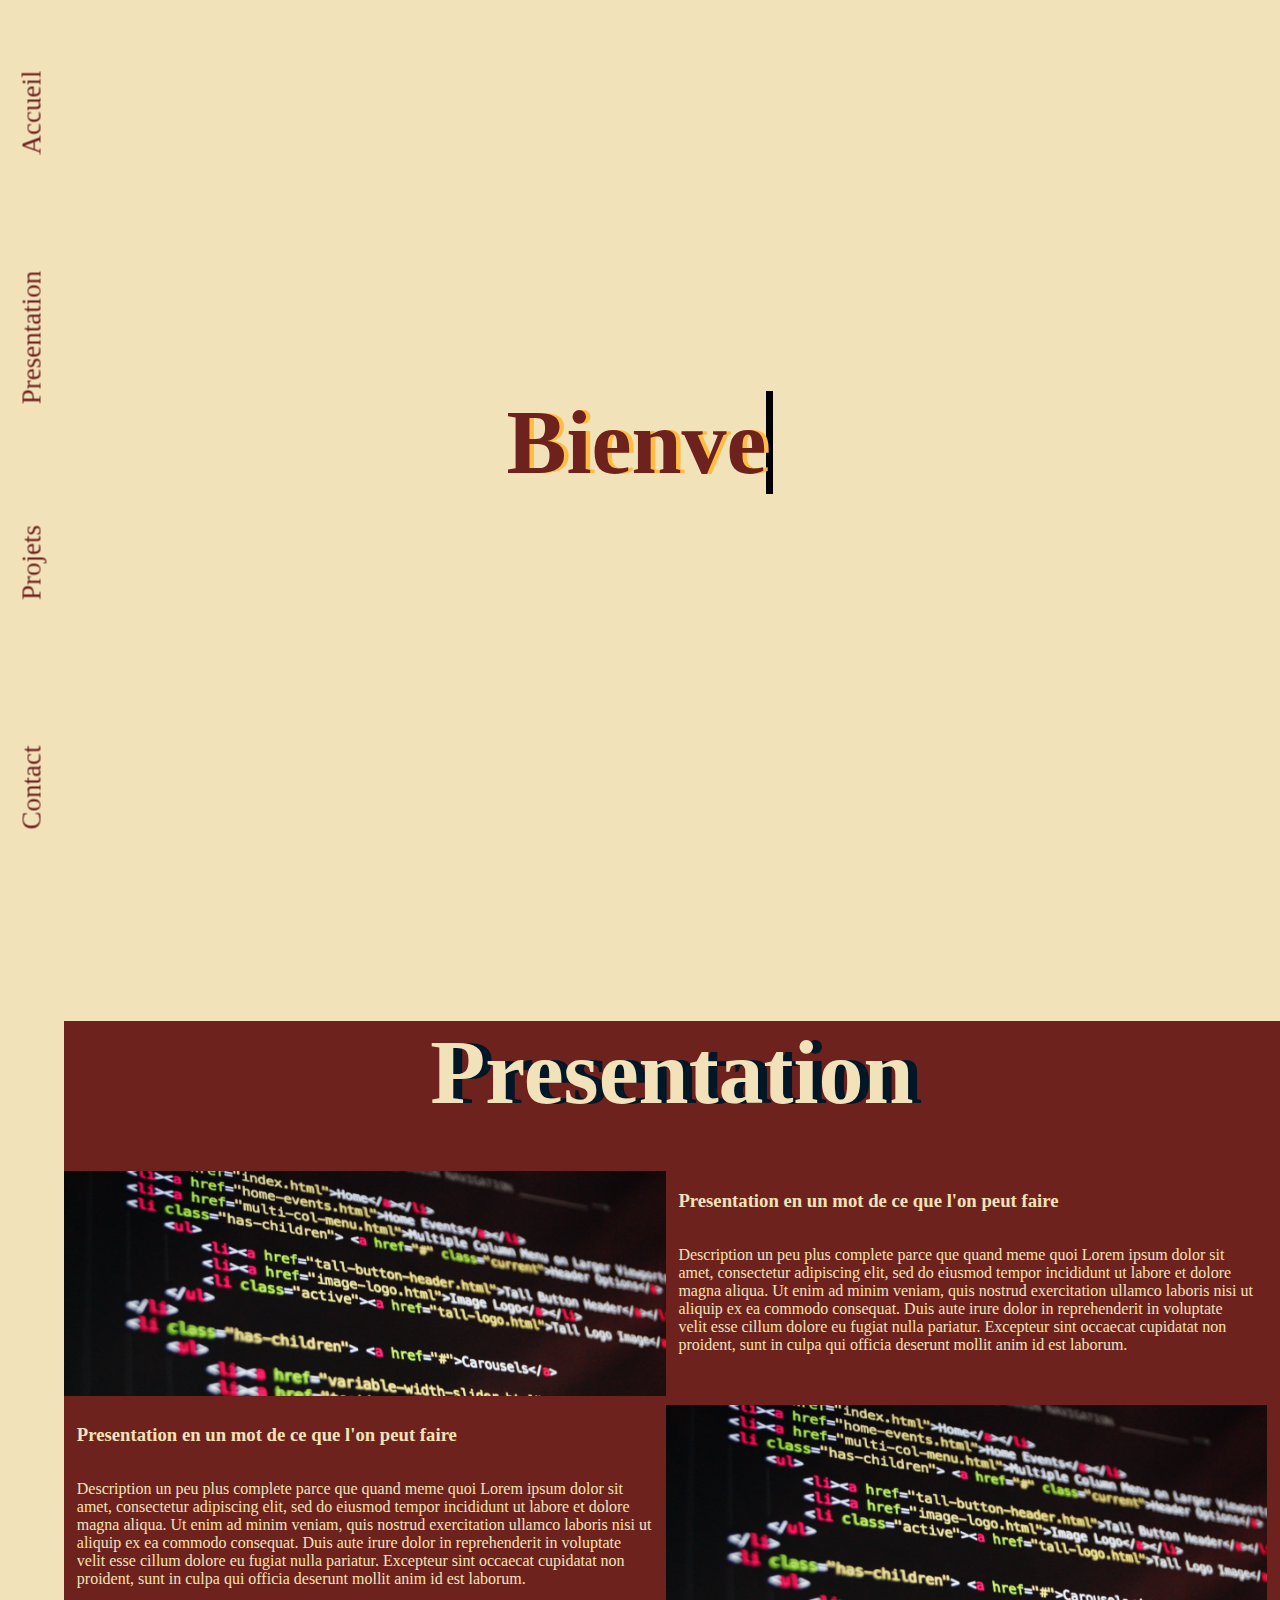
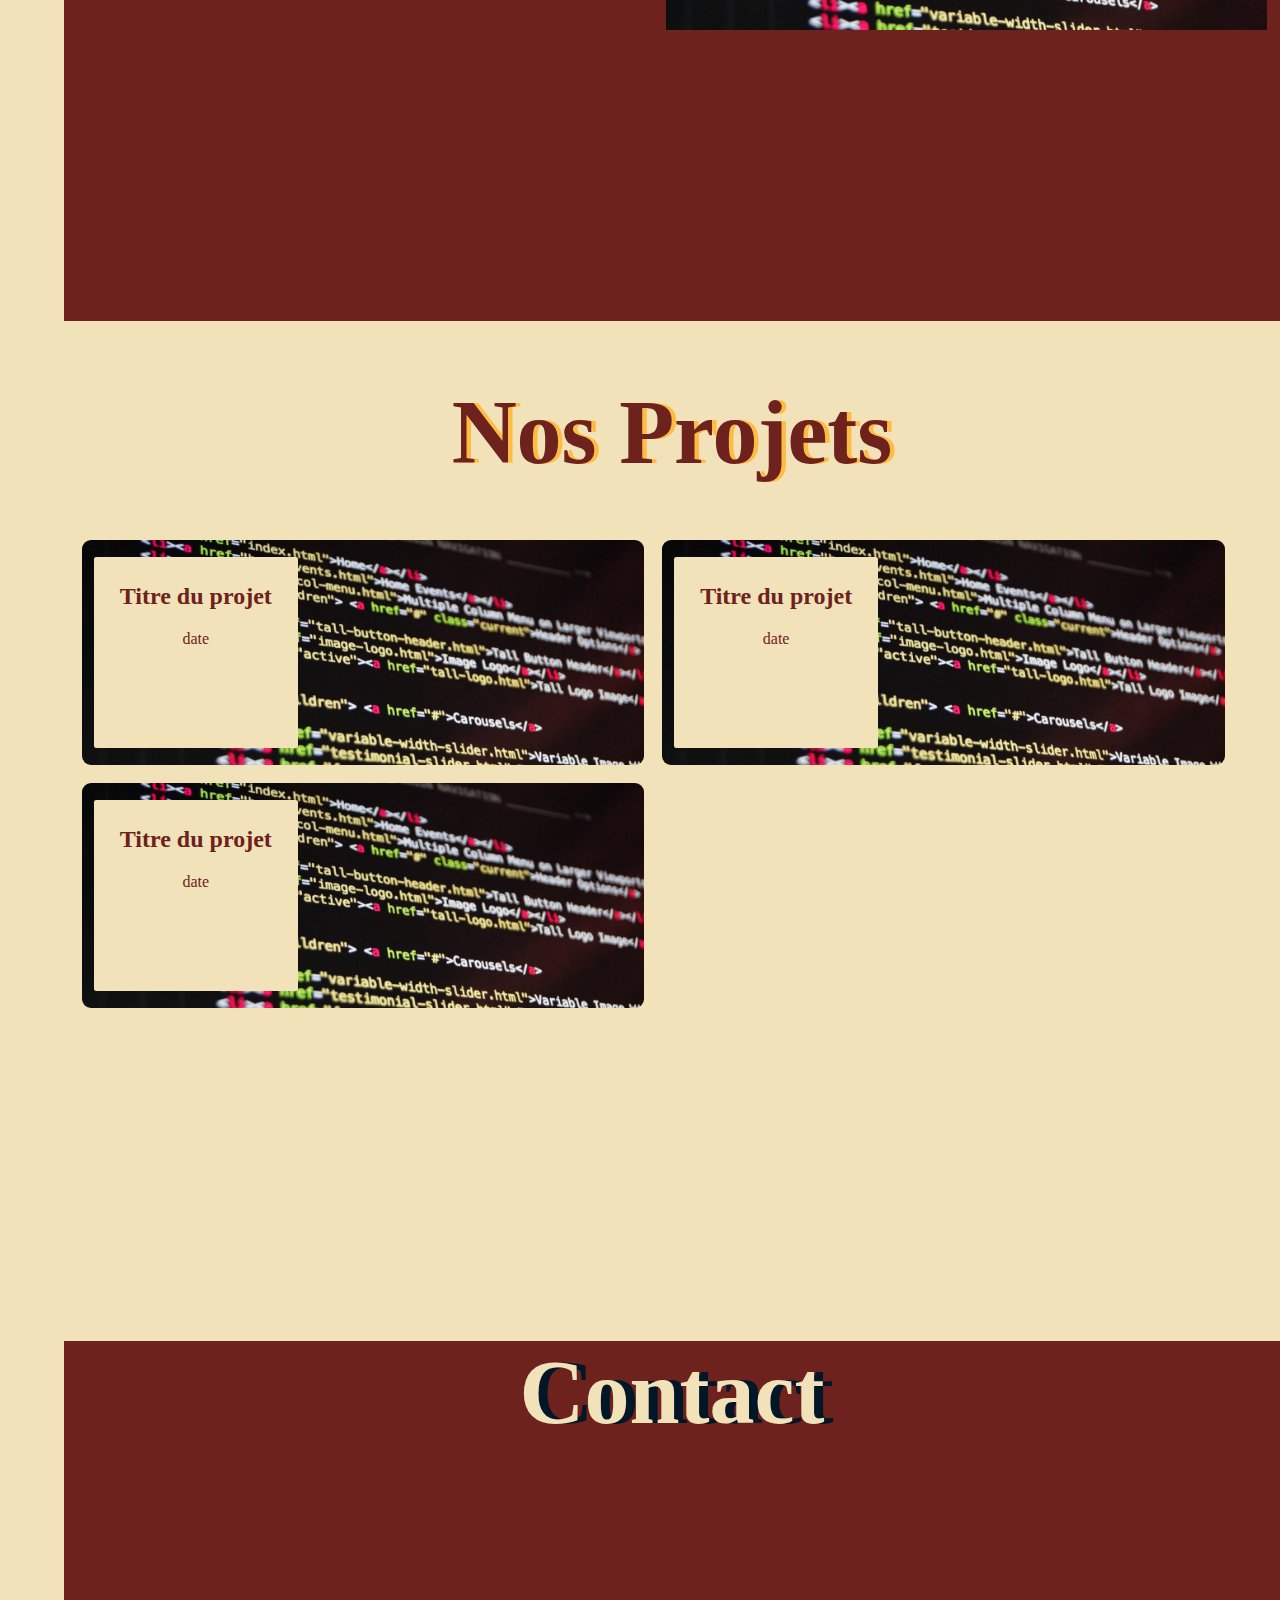
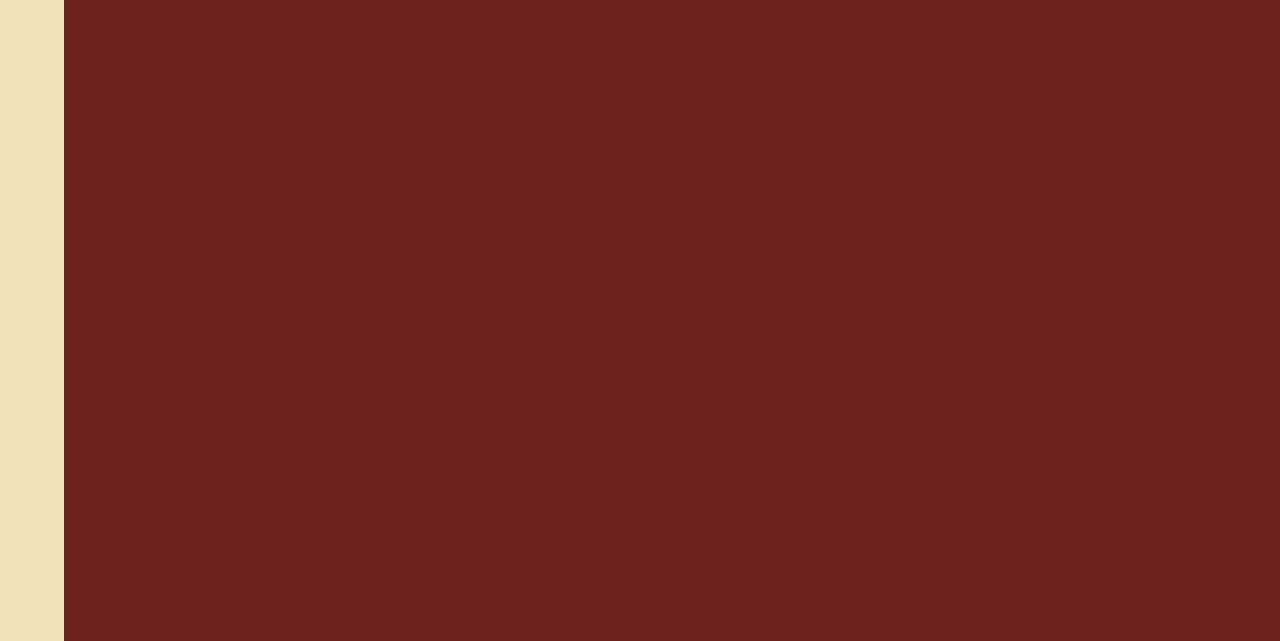
<file: index.html>
<!DOCTYPE html>
<html>
<script>
    var TxtType = function(el, toRotate, period) {
        this.toRotate = toRotate;
        this.el = el;
        this.loopNum = 0;
        this.period = parseInt(period, 10) || 2000;
        this.txt = '';
        this.tick();
        this.isDeleting = false;
    };

    TxtType.prototype.tick = function() {
        var i = this.loopNum % this.toRotate.length;
        var fullTxt = this.toRotate[i];

        if (this.isDeleting) {
            this.txt = fullTxt.substring(0, this.txt.length - 1);
        } else {
            this.txt = fullTxt.substring(0, this.txt.length + 1);
        }

        this.el.innerHTML = '<span class="wrap">' + this.txt + '</span>';

        var that = this;
        var delta = 200 - Math.random() * 100;

        if (this.isDeleting) {
            delta /= 2;
        }

        if (!this.isDeleting && this.txt === fullTxt) {
            delta = this.period;
            this.isDeleting = true;
        } else if (this.isDeleting && this.txt === '') {
            this.isDeleting = false;
            this.loopNum++;
            delta = 500;
        }

        setTimeout(function() {
            that.tick();
        }, delta);
    };

    window.onload = function() {
        var elements = document.getElementsByClassName('main-title');
        for (var i = 0; i < elements.length; i++) {
            var toRotate = elements[i].getAttribute('data-type');
            var period = elements[i].getAttribute('data-period');
            if (toRotate) {
                new TxtType(elements[i], JSON.parse(toRotate), period);
            }
        }
        // INJECT CSS
        var css = document.createElement("style");
        css.type = "text/css";
        css.innerHTML = ".main-title > .wrap { border-right: 0.08em solid #000}";
        document.body.appendChild(css);
    };
</script>
<link href="./style.css" rel="stylesheet">

<head>
    <title>Yohann TOURDES</title>
</head>

<body>
    <nav class="nav">
        <ul class="nav-list">
            <a href="#welcome">Accueil</a>
            <a href="#presentation">Presentation</a>
            <a href="#projects">Projets</a>
            <a href="#contact">Contact</a>
        </ul>
    </nav>
    <div>
        <section class="welcome" id="welcome">
            <h1 class="main-title" data-type='[ "Bienvenue sur mon site !","Je suis &eacute;tudiant en informatique.", "Je suis &eacute;galement freelance web !" ]'>
            </h1>
        </section>

        <section class="presentation" id="presentation">
            <h1>Presentation</h1>
            <div>
                <div class="image" style="background-image:url(./pictures/code.jpg);"></div>
                <div class="description">
                    <h3>Presentation en un mot de ce que l'on peut faire</h3>
                    <p>Description un peu plus complete parce que quand meme quoi Lorem ipsum dolor sit amet, consectetur adipiscing elit, sed do eiusmod tempor incididunt ut labore et dolore magna aliqua. Ut enim ad minim veniam, quis nostrud exercitation ullamco laboris nisi ut aliquip ex ea commodo consequat. Duis aute irure dolor in reprehenderit in voluptate velit esse cillum dolore eu fugiat nulla pariatur. Excepteur sint occaecat cupidatat non proident, sunt in culpa qui officia deserunt mollit anim id est laborum.</p>
                </div>
                <div class="description">
                    <h3>Presentation en un mot de ce que l'on peut faire</h3>
                    <p>Description un peu plus complete parce que quand meme quoi Lorem ipsum dolor sit amet, consectetur adipiscing elit, sed do eiusmod tempor incididunt ut labore et dolore magna aliqua. Ut enim ad minim veniam, quis nostrud exercitation ullamco laboris nisi ut aliquip ex ea commodo consequat. Duis aute irure dolor in reprehenderit in voluptate velit esse cillum dolore eu fugiat nulla pariatur. Excepteur sint occaecat cupidatat non proident, sunt in culpa qui officia deserunt mollit anim id est laborum.</p>
                </div>
                <div class="image" style="background-image:url(./pictures/code.jpg);"></div>
                
            </div>

        </section>
        <section class="projects" id="projects">
            <h1>Nos Projets</h1>
            <div class="card-list">
                <div id="card" class="card" style="background-image:url(./pictures/code.jpg);">
                    <div class="content"><h2>Titre du projet</h2><p>date</p></div>
                </div>
                <div id="card" class="card" style="background-image:url(./pictures/code.jpg);">
                    <div class="content"><h2>Titre du projet</h2><p>date</p></div>
                </div>
                <div id="card" class="card" style="background-image:url(./pictures/code.jpg);">
                    <div class="content"><h2>Titre du projet</h2><p>date</p></div>
                </div>
            </div>
            
        </section>
        <section class="contact" id="contact">
            <h1>Contact</h1>
            <div></div>
        </section>

    </div>
</body>

</html>
</file>
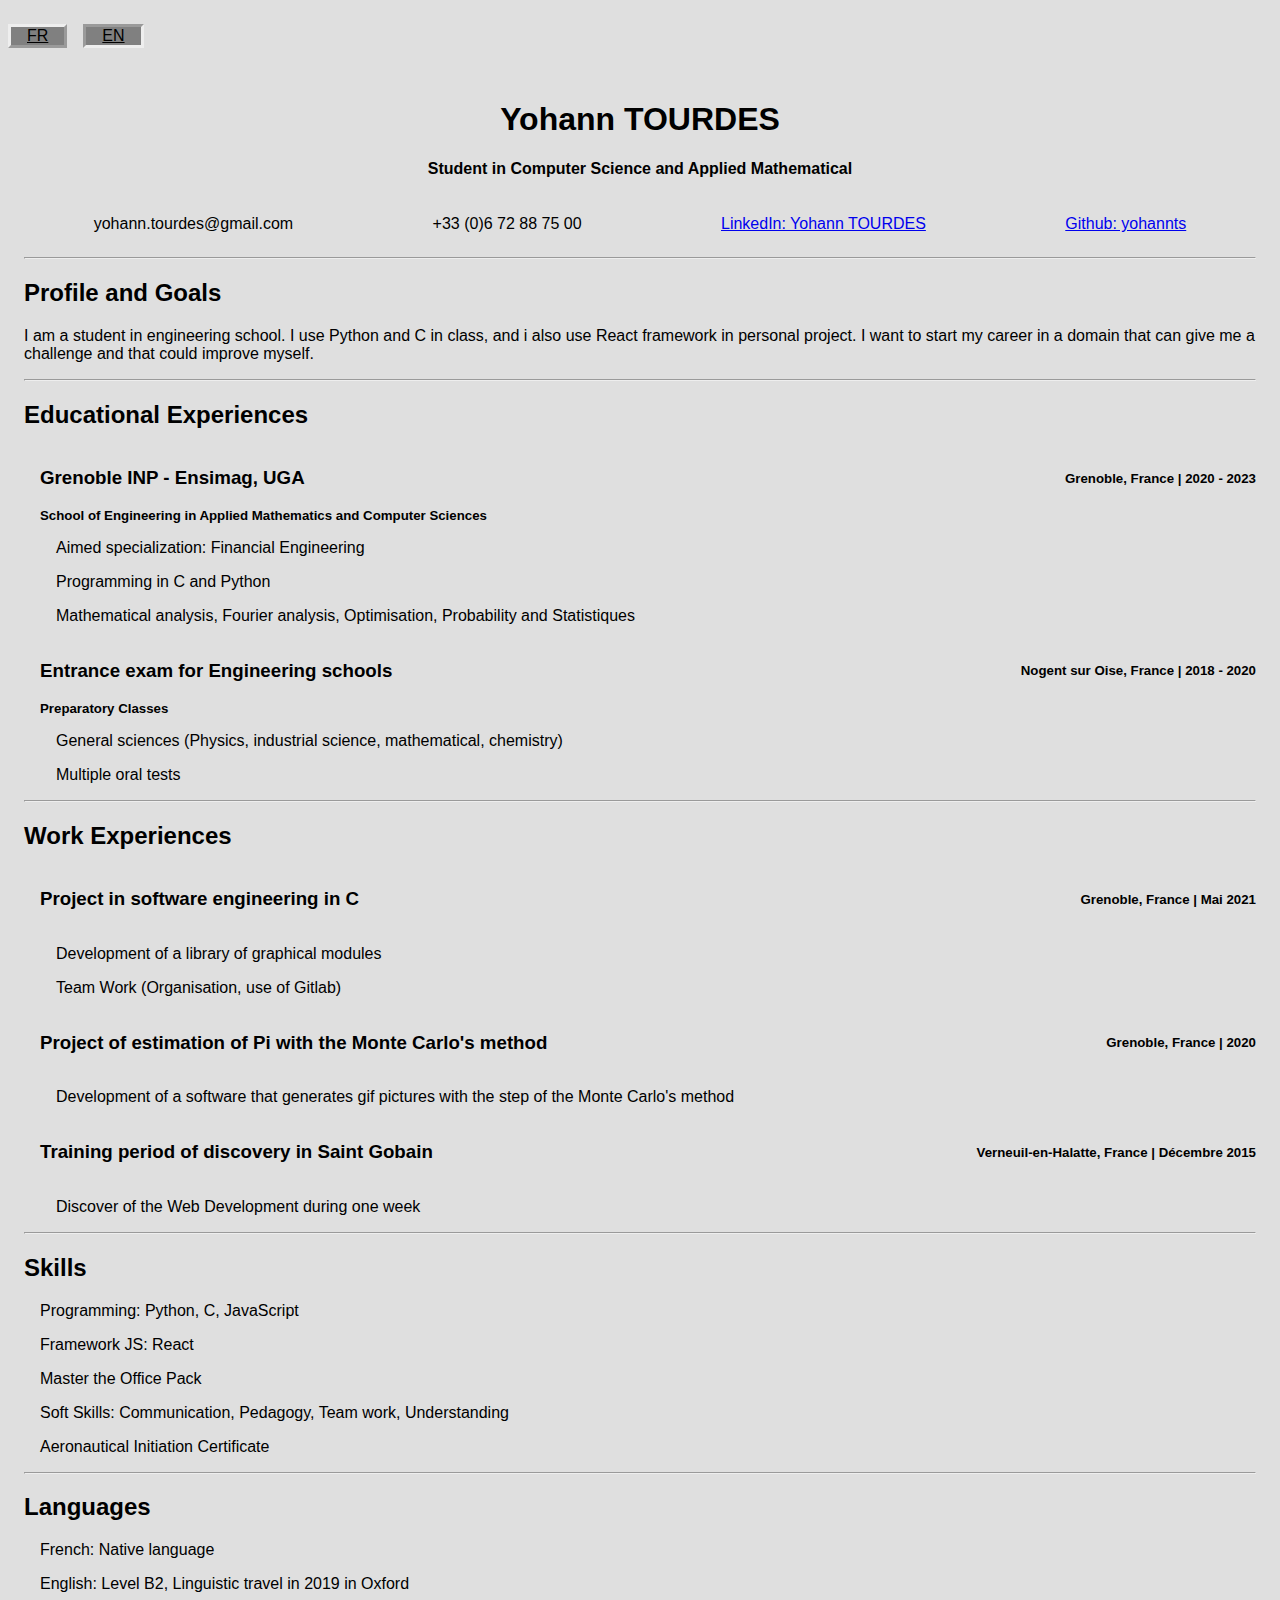
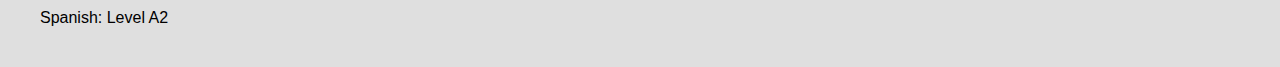
<file: views/CV_EN.html>
<!DOCTYPE html>
<html>
  <head>
    <title>Yohann TOURDES</title>
  </head>
  <body style="font-family: sans-serif; background-color: rgb(223, 223, 223)">
    <div style="display: flex; font-family: sans-serif">
      <p
        style="border-style: outset; background-color: grey; margin-right: 1em"
      >
        <a href="CV_FR.html" style="color: black; margin: 1em">FR</a>
      </p>
      <p style="border-style: inset; background-color: grey">
        <a href="CV_EN.html" style="color: black; margin: 1em">EN</a>
      </p>
    </div>
    <div style="padding: 1em; font-family: sans-serif">
      <h1 style="display: flex; justify-content: center">Yohann TOURDES</h1>
      <h4 style="display: flex; justify-content: center">
        Student in Computer Science and Applied Mathematical
      </h4>

      <div style="display: flex; justify-content: space-around">
        <p>yohann.tourdes@gmail.com</p>
        <p>+33 (0)6 72 88 75 00</p>
        <p>
          <a href="https://www.linkedin.com/in/yohann-tourdes/"
            >LinkedIn: Yohann TOURDES</a
          >
        </p>
        <p><a href="https://github.com/yohannts">Github: yohannts</a></p>
      </div>
      <hr />
      <h2>Profile and Goals</h2>
      <p>
        I am a student in engineering school. I use Python and C in class, and i
        also use React framework in personal project. I want to start my career
        in a domain that can give me a challenge and that could improve myself.
      </p>
      <hr />

      <h2>Educational Experiences</h2>
      <div style="margin-left: 1em">
        <div style="display: flex; justify-content: space-between">
          <h3>Grenoble INP - Ensimag, UGA</h3>
          <h5>Grenoble, France | 2020 - 2023</h5>
        </div>
        <h5 style="margin: 0">
          School of Engineering in Applied Mathematics and Computer Sciences
        </h5>
        <div style="margin-left: 1em">
          <p>Aimed specialization: Financial Engineering</p>
          <p>Programming in C and Python</p>
          <p>
            Mathematical analysis, Fourier analysis, Optimisation, Probability
            and Statistiques
          </p>
        </div>
      </div>

      <div style="margin-left: 1em">
        <div style="display: flex; justify-content: space-between">
          <h3>Entrance exam for Engineering schools</h3>
          <h5>Nogent sur Oise, France | 2018 - 2020</h5>
        </div>
        <h5 style="margin: 0">Preparatory Classes</h5>
        <div style="margin-left: 1em">
          <p>
            General sciences (Physics, industrial science, mathematical,
            chemistry)
          </p>
          <p>Multiple oral tests</p>
        </div>
      </div>

      <hr />

      <h2>Work Experiences</h2>
      <div style="margin-left: 1em">
        <div
          style="
            display: flex;
            justify-content: space-between;
            margin-bottom: 0;
          "
        >
          <h3>Project in software engineering in C</h3>
          <h5>Grenoble, France | Mai 2021</h5>
        </div>
        <div style="margin-left: 1em; margin-top: 0">
          <p>Development of a library of graphical modules</p>
          <p>Team Work (Organisation, use of Gitlab)</p>
        </div>
      </div>

      <div style="margin-left: 1em">
        <div
          style="
            display: flex;
            justify-content: space-between;
            margin-bottom: 0;
          "
        >
          <h3>Project of estimation of Pi with the Monte Carlo's method</h3>
          <h5>Grenoble, France | 2020</h5>
        </div>
        <div style="margin-left: 1em; margin-top: 0">
          <p>
            Development of a software that generates gif pictures with the step
            of the Monte Carlo's method
          </p>
        </div>
      </div>

      <div style="margin-left: 1em">
        <div
          style="
            display: flex;
            justify-content: space-between;
            margin-bottom: 0;
          "
        >
          <h3>Training period of discovery in Saint Gobain</h3>
          <h5>Verneuil-en-Halatte, France | Décembre 2015</h5>
        </div>
        <div style="margin-left: 1em; margin-top: 0">
          <p>Discover of the Web Development during one week</p>
        </div>
      </div>

      <hr />

      <h2>Skills</h2>
      <div style="margin-left: 1em">
        <p>Programming: Python, C, JavaScript</p>
        <p>Framework JS: React</p>
        <p>Master the Office Pack</p>
        <p>Soft Skills: Communication, Pedagogy, Team work, Understanding</p>
        <p>Aeronautical Initiation Certificate</p>
      </div>

      <hr />

      <h2>Languages</h2>
      <div style="margin-left: 1em">
        <p>French: Native language</p>
        <p>English: Level B2, Linguistic travel in 2019 in Oxford</p>
        <p>Spanish: Level A2</p>
      </div>
    </div>
  </body>
</html>
</file>
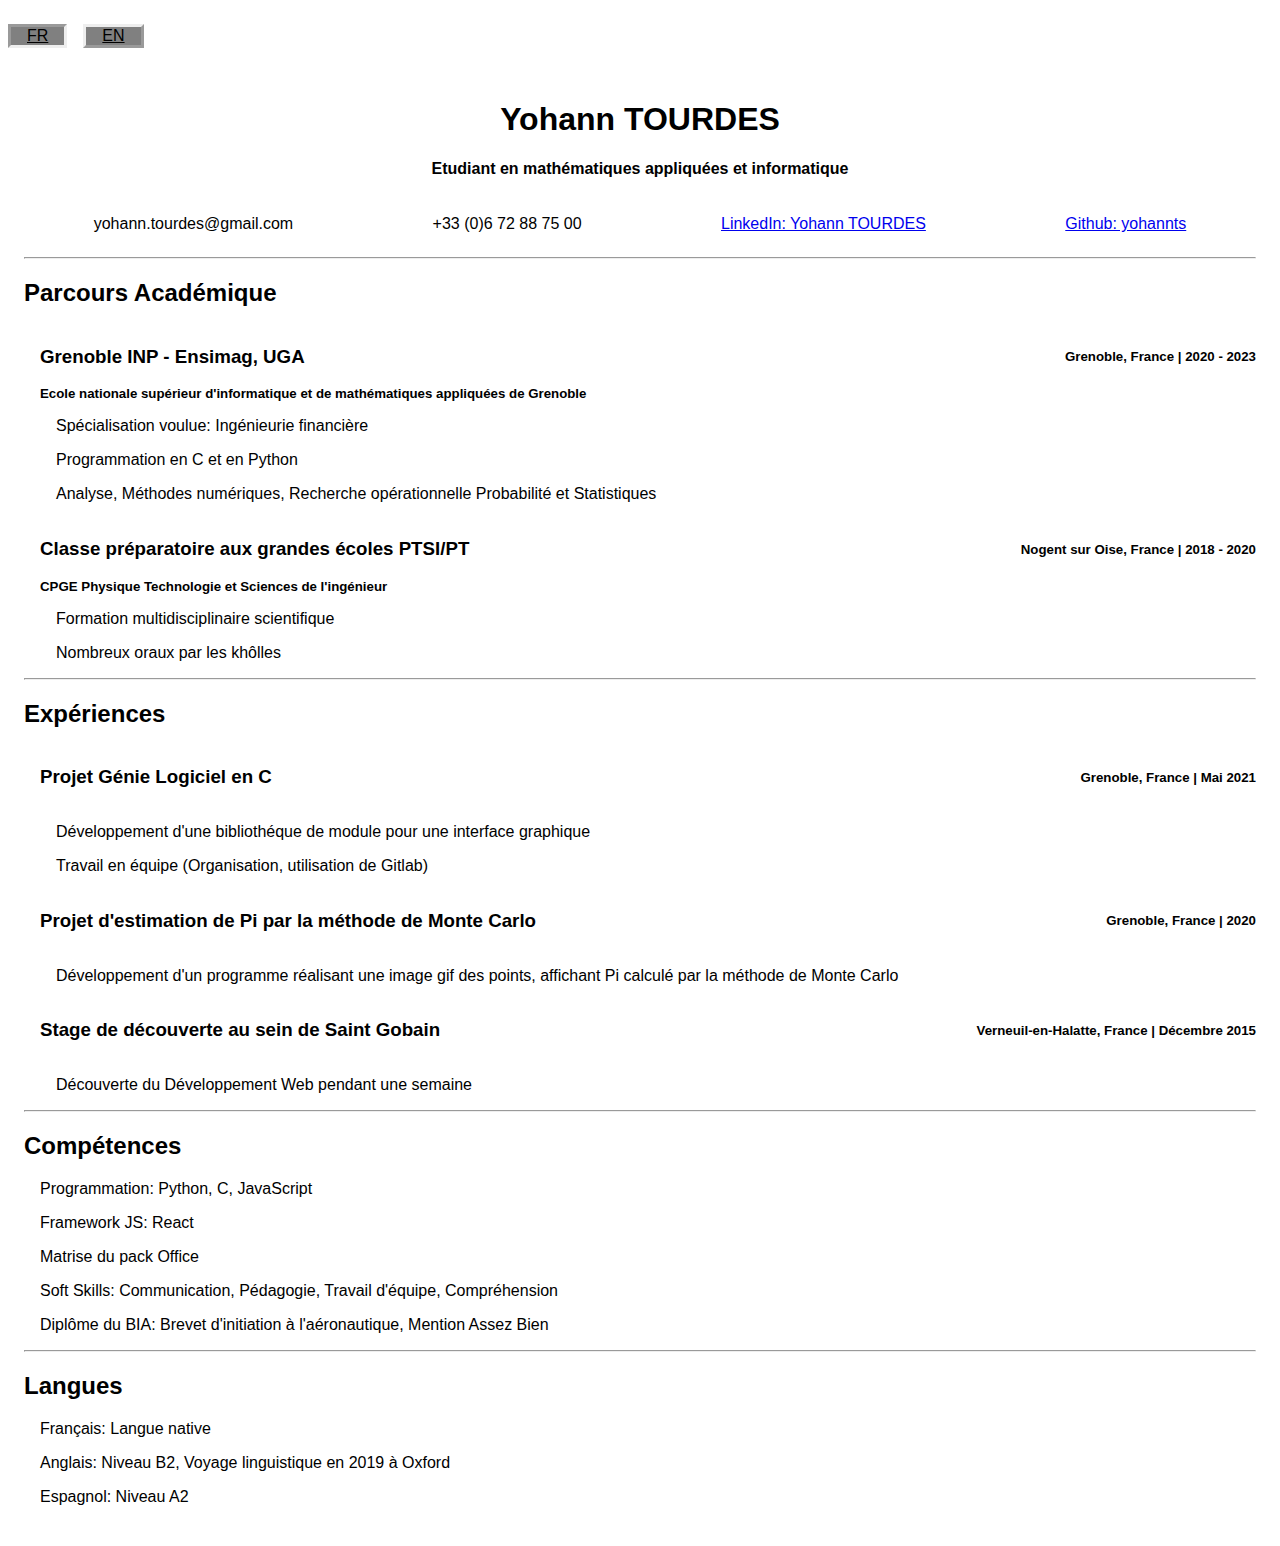
<file: views/CV_FR.html>
<!DOCTYPE html>
<html>
  <head>
    <title>Yohann TOURDES</title>
  </head>
  <body style="font-family: sans-serif">
    <div style="display: flex; font-family: sans-serif">
      <p style="border-style: inset; background-color: grey; margin-right: 1em">
        <a href="CV_FR.html" style="color: black; margin: 1em">FR</a>
      </p>
      <p style="border-style: outset; background-color: grey">
        <a href="CV_EN.html" style="color: black; margin: 1em">EN</a>
      </p>
    </div>

    <div style="padding: 1em; font-family: sans-serif">
      <h1 style="display: flex; justify-content: center">Yohann TOURDES</h1>
      <h4 style="display: flex; justify-content: center">
        Etudiant en mathématiques appliquées et informatique
      </h4>

      <div style="display: flex; justify-content: space-around">
        <p>yohann.tourdes@gmail.com</p>
        <p>+33 (0)6 72 88 75 00</p>
        <p>
          <a href="https://www.linkedin.com/in/yohann-tourdes/"
            >LinkedIn: Yohann TOURDES</a
          >
        </p>
        <p><a href="https://github.com/yohannts">Github: yohannts</a></p>
      </div>

      <hr />

      <h2>Parcours Académique</h2>
      <div style="margin-left: 1em">
        <div style="display: flex; justify-content: space-between">
          <h3>Grenoble INP - Ensimag, UGA</h3>
          <h5>Grenoble, France | 2020 - 2023</h5>
        </div>
        <h5 style="margin: 0">
          Ecole nationale supérieur d'informatique et de mathématiques
          appliquées de Grenoble
        </h5>
        <div style="margin-left: 1em">
          <p>Spécialisation voulue: Ingénieurie financière</p>
          <p>Programmation en C et en Python</p>
          <p>
            Analyse, Méthodes numériques, Recherche opérationnelle Probabilité
            et Statistiques
          </p>
        </div>
      </div>

      <div style="margin-left: 1em">
        <div style="display: flex; justify-content: space-between">
          <h3>Classe préparatoire aux grandes écoles PTSI/PT</h3>
          <h5>Nogent sur Oise, France | 2018 - 2020</h5>
        </div>
        <h5 style="margin: 0">
          CPGE Physique Technologie et Sciences de l'ingénieur
        </h5>
        <div style="margin-left: 1em">
          <p>Formation multidisciplinaire scientifique</p>
          <p>Nombreux oraux par les khôlles</p>
        </div>
      </div>

      <hr />

      <h2>Expériences</h2>
      <div style="margin-left: 1em">
        <div
          style="
            display: flex;
            justify-content: space-between;
            margin-bottom: 0;
          "
        >
          <h3>Projet Génie Logiciel en C</h3>
          <h5>Grenoble, France | Mai 2021</h5>
        </div>
        <div style="margin-left: 1em; margin-top: 0">
          <p>
            Développement d'une bibliothéque de module pour une interface
            graphique
          </p>
          <p>Travail en équipe (Organisation, utilisation de Gitlab)</p>
        </div>
      </div>

      <div style="margin-left: 1em">
        <div
          style="
            display: flex;
            justify-content: space-between;
            margin-bottom: 0;
          "
        >
          <h3>Projet d'estimation de Pi par la méthode de Monte Carlo</h3>
          <h5>Grenoble, France | 2020</h5>
        </div>
        <div style="margin-left: 1em; margin-top: 0">
          <p>
            Développement d'un programme réalisant une image gif des points,
            affichant Pi calculé par la méthode de Monte Carlo
          </p>
        </div>
      </div>

      <div style="margin-left: 1em">
        <div
          style="
            display: flex;
            justify-content: space-between;
            margin-bottom: 0;
          "
        >
          <h3>Stage de découverte au sein de Saint Gobain</h3>
          <h5>Verneuil-en-Halatte, France | Décembre 2015</h5>
        </div>
        <div style="margin-left: 1em; margin-top: 0">
          <p>Découverte du Développement Web pendant une semaine</p>
        </div>
      </div>

      <hr />

      <h2>Compétences</h2>
      <div style="margin-left: 1em">
        <p>Programmation: Python, C, JavaScript</p>
        <p>Framework JS: React</p>
        <p>Matrise du pack Office</p>
        <p>
          Soft Skills: Communication, Pédagogie, Travail d'équipe, Compréhension
        </p>
        <p>
          Diplôme du BIA: Brevet d'initiation à l'aéronautique, Mention Assez
          Bien
        </p>
      </div>

      <hr />

      <h2>Langues</h2>
      <div style="margin-left: 1em">
        <p>Français: Langue native</p>
        <p>Anglais: Niveau B2, Voyage linguistique en 2019 à Oxford</p>
        <p>Espagnol: Niveau A2</p>
      </div>
    </div>
  </body>
</html>
</file>
<file: style.css>
@import url("./variables.css");
body {
    background-color: var(--white);
    background-position: center;
    height: 100vh;
    margin: 0;
    padding: 0;
    display: grid;
    grid-template-areas: "navbar content" "navbar content", "navbar content";
    grid-template-columns: 5vw 95vw;
    grid-template-rows: 100vh 100vh 100vh;
}

a {
    all: unset;
}

.nav {
    grid-area: "navbar";
    opacity: 1;
    color: var(--main);
    font-size: 3vh;
    margin: 0;
    top: 0;
    position: fixed;
    background-color: var(--white);
    background-size: cover;
    padding: 0;
    height: 100vh;
    width: 5vw;
}

.nav-list {
    display: grid;
    grid-template-rows: 25vh 25vh 25vh 25vh;
    grid-template-columns: 5vw;
    padding: 0;
    margin: 0;
    background-color: var(--white);
}

.nav-list>a {
    display: flex;
    justify-content: center;
    padding: 0;
    margin: 0;
    transform: rotate(-90deg);
    align-items: center;
}

.nav-list>a:hover {
    transform: rotate(-90deg);
    color: var(--main-secondary);
    text-shadow: var(--black) 1px 0 0;
}

body>div {
    grid-area: "content";
    width: 90vw;
    margin: 0 0 0 5vw;
    height: 100vh;
}

.welcome {
    height: 100vh;
}

.main-title {
    display: flex;
    justify-content: center;
    align-items: center;
    height: 85vh;
    color: var(--main);
    font-size: 10vh;
    text-shadow: var(--main-secondary) 0.5vh 0 0;
}

.presentation {
    background-color: var(--main);
    width: 95vw;
    height: 100vh;
}

.presentation>h1 {
    height: 10vh;
    width: 95vw;
    text-align: center;
    font-size: 10vh;
    color: var(--white);
    text-shadow: var(--black) 1vh 0 0;
}

.presentation>div {
    width: 95vw;
    display: grid;
    row-gap: 1vh;
    grid-template-columns: 47vw 47vw;
    grid-template-rows: 25vh 25vh;
}

.presentation>div>div {
    display: flex;
    flex-direction: column;
}

.image {
    background-size: cover;
    width: 100%;
    height: 100%;
}

.description {
    margin-left: 1vw;
    margin-right: 1vw;
    color: var(--white);
}

.description>p {
    overflow: auto;
}

.projects {
    background-color: var(--white);
    width: 95vw;
    height: 100vh;
}

.projects>h1 {
    height: 10vh;
    width: 95vw;
    text-align: center;
    font-size: 10vh;
    color: var(--main);
    text-shadow: var(--main-secondary) 0.5vh 0 0;
}

.projects>.card-list {
    display: flex;
    flex-wrap: wrap;
    margin: 1vh;
}

.card {
    background-size: cover;
    width: 43vw;
    height: 25vh;
    margin: 1vh;
    border-radius: 1vh;
    padding-left: 1%;
    display: flex;
    justify-content: start;
    align-items: center;
}

.card>div {
    background-color: var(--white);
    text-align: center;
    height: 80%;
    width: 35%;
    padding: 1%;
    border-radius: 0.25vh;
    color: var(--main)
}

.contact {
    height: 100vh;
    width: 95vw;
    background-color: var(--main);
}

.contact>h1 {
    height: 10vh;
    width: 95vw;
    text-align: center;
    font-size: 10vh;
    color: var(--white);
    text-shadow: var(--black) 1vh 0 0;
}

@media only screen and (max-width: 1000px) {
    .card {
        width: 90vw;
    }
}
</file>
